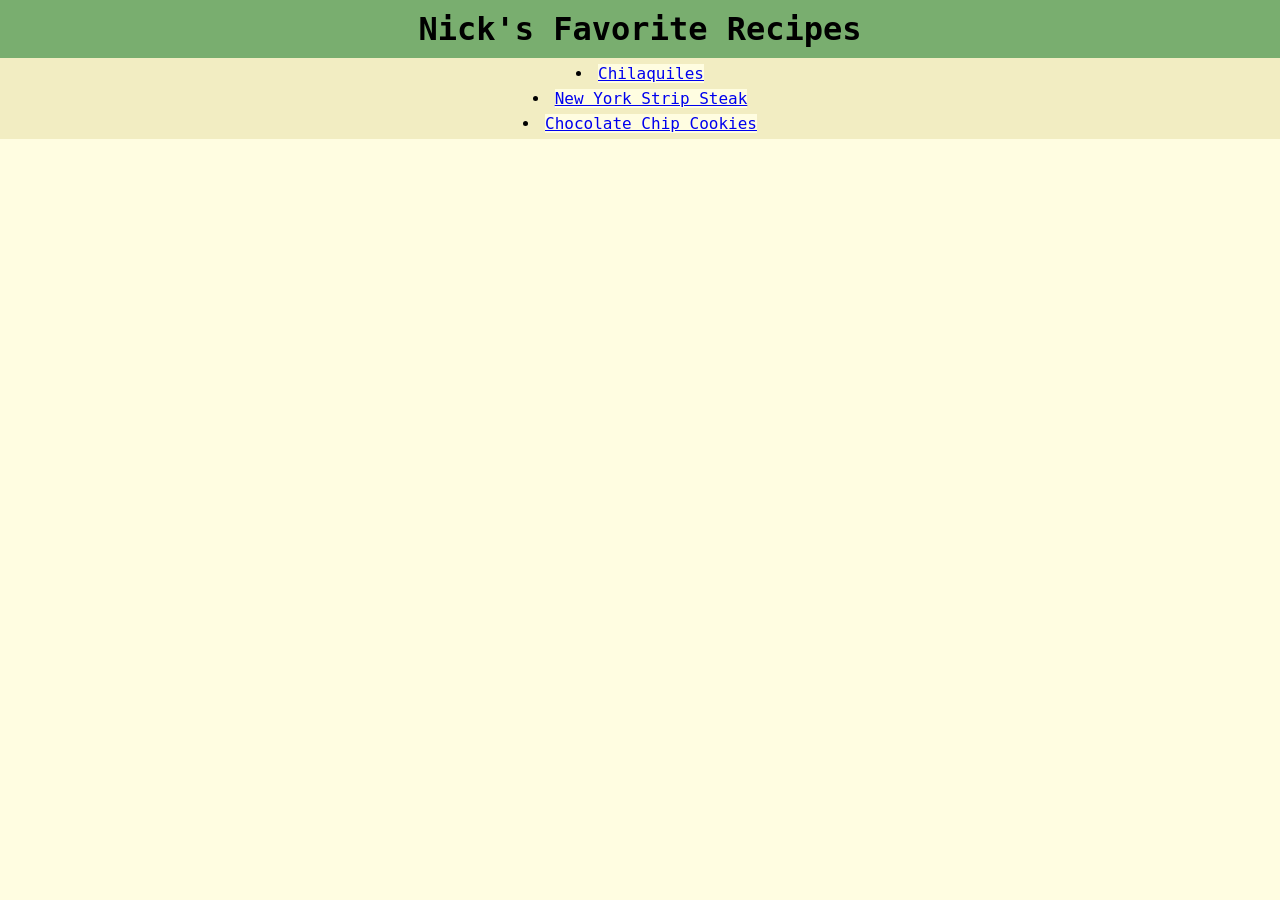
<file: index.html>
<!doctype html>
<html lang="en">
  <head>
    <meta charset="UTF-8" />
    <meta name="viewport" content="width=device-width, initial-scale=1.0" />
    <title>Odin Recipes</title>
    <link rel="stylesheet" href="styles.css">
  </head>
  <body>
    <h1 class="title">Nick's Favorite Recipes</h1>
    <ul>
      <li>
        <a href="recipes/chilaquiles.html" target="_self">Chilaquiles</a>
      </li>
      <li>
        <a href="recipes/nysteak.html" target="_self">New York Strip Steak</a>
      </li>
      <li>
        <a href="recipes/cookies.html" target="_self"
          >Chocolate Chip Cookies</a
        >
      </li>
    </ul>
  </body>
</html>
</file>
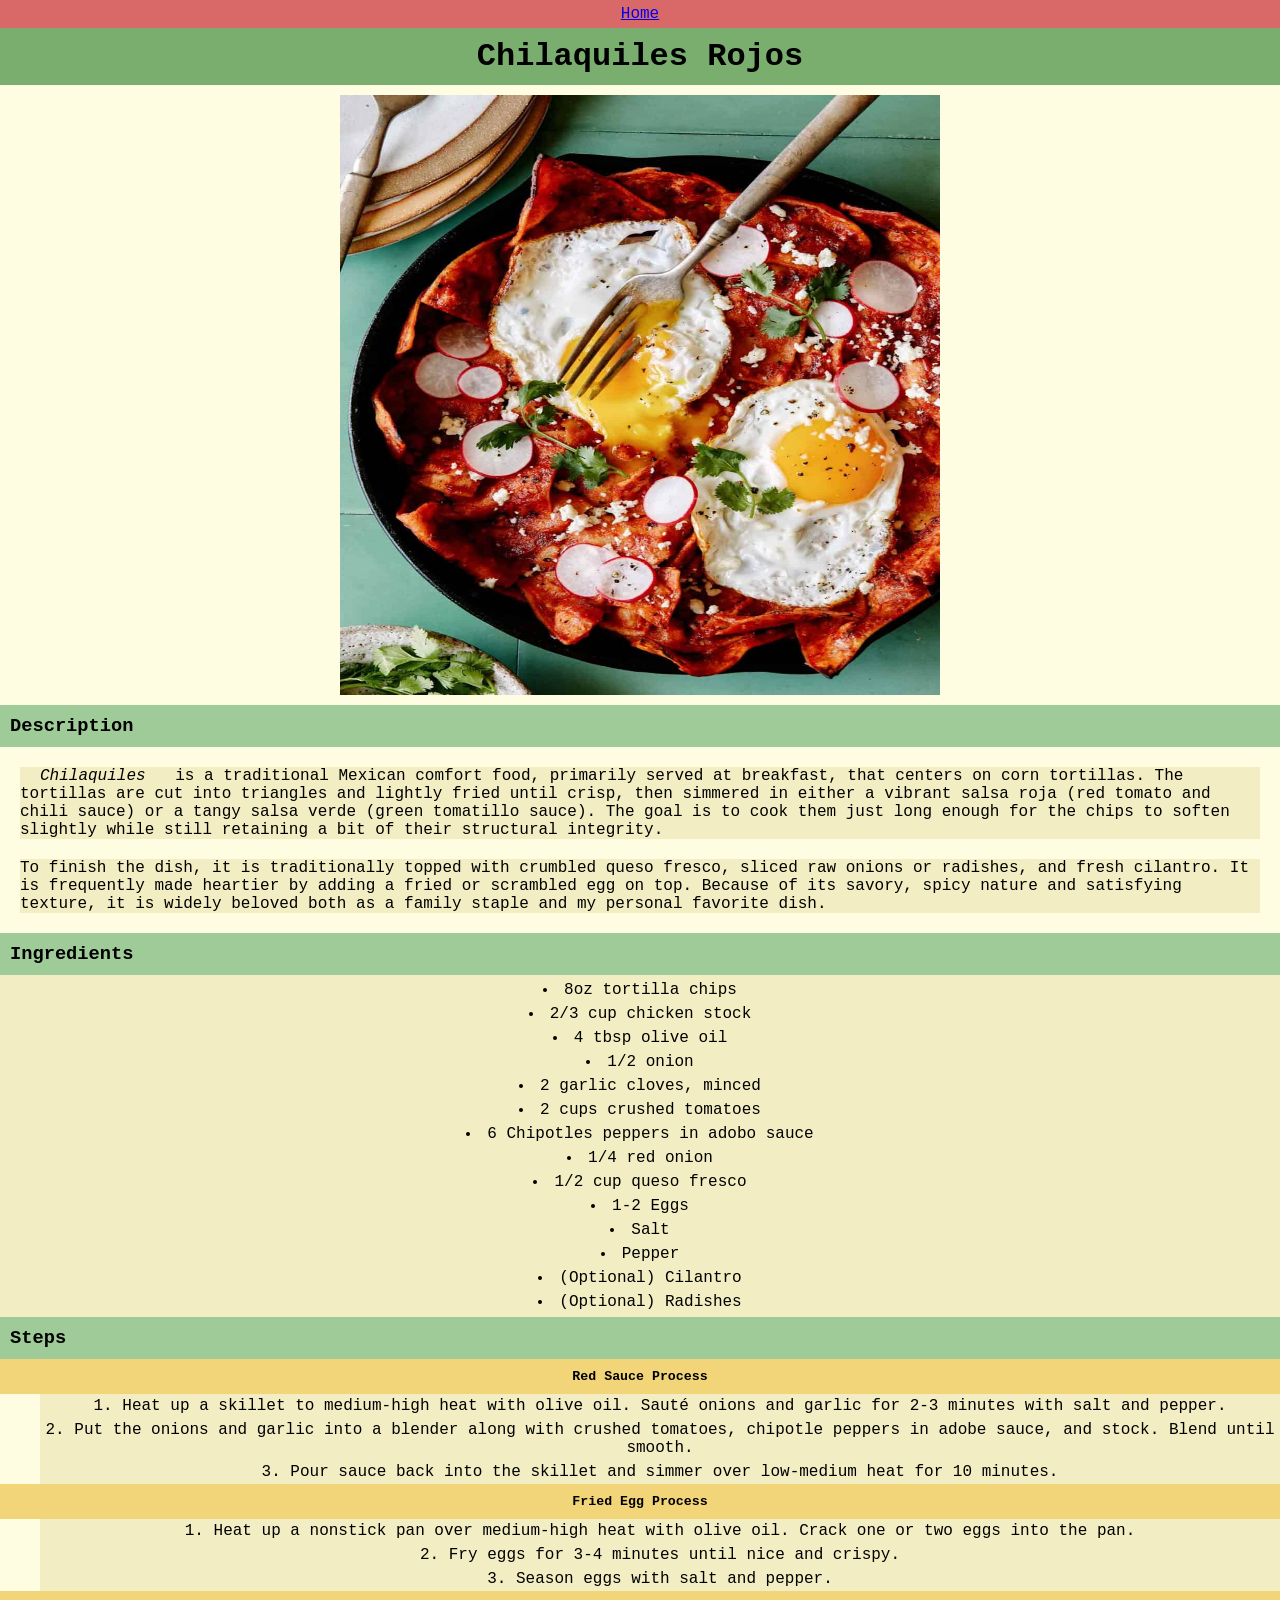
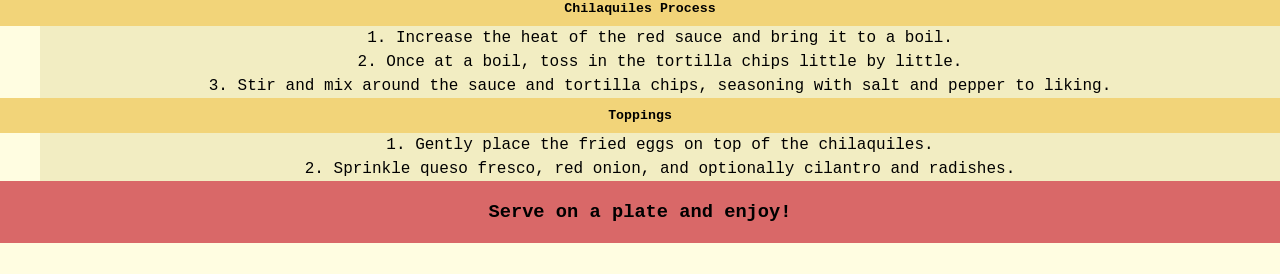
<file: recipes/chilaquiles.html>
<!doctype html>
<html lang="en">
  <head>
    <meta charset="UTF-8" />
    <meta name="viewport" content="width=device-width, initial-scale=1.0" />
    <title>Chilaquiles Recipe</title>
    <link rel="stylesheet" href="../styles.css">
  </head>
  <body>
    <a id="home" href="../index.html">Home</a>
    <h1 class="title">Chilaquiles Rojos</h1>
    <img
      src="../images/chilaquiles.jpg"
      alt="Chilaquiles Dish Photo"
      height="600"
      width="600"
    />
    <!-- Chilaquiles Description -->
    <h3 class="header">Description</h3>
    <p class="description-para">
      <em class="description-para">Chilaquiles</em> is a traditional Mexican comfort food, primarily
      served at breakfast, that centers on corn tortillas. The tortillas are cut
      into triangles and lightly fried until crisp, then simmered in either a
      vibrant salsa roja (red tomato and chili sauce) or a tangy salsa verde
      (green tomatillo sauce). The goal is to cook them just long enough for the
      chips to soften slightly while still retaining a bit of their structural
      integrity.
    </p>

    <p class="description-para2">
      To finish the dish, it is traditionally topped with crumbled queso fresco,
      sliced raw onions or radishes, and fresh cilantro. It is frequently made
      heartier by adding a fried or scrambled egg on top. Because of its savory,
      spicy nature and satisfying texture, it is widely beloved both as a family
      staple and my personal favorite dish.
    </p>
    <!-- Ingredients -->
    <h3 class="header">Ingredients</h3>
    <ul>
      <li>8oz tortilla chips</li>
      <li>2/3 cup chicken stock</li>
      <li>4 tbsp olive oil</li>
      <li>1/2 onion</li>
      <li>2 garlic cloves, minced</li>
      <li>2 cups crushed tomatoes</li>
      <li>6 Chipotles peppers in adobo sauce</li>
      <li>1/4 red onion</li>
      <li>1/2 cup queso fresco</li>
      <li>1-2 Eggs</li>
      <li>Salt</li>
      <li>Pepper</li>

      <li>(Optional) Cilantro</li>
      <li>(Optional) Radishes</li>
    </ul>

    <!-- Steps/Instructions -->
     <h3 class="header">Steps</h3>
     <h5 class="header-step">Red Sauce Process</h4>
     <ol>
      <li>Heat up a skillet to medium-high heat with olive oil. Sauté onions and garlic for 2-3 minutes with salt and pepper.</li>
      <li>Put the onions and garlic into a blender along with crushed tomatoes, chipotle peppers in adobe sauce, and stock. Blend until smooth.</li>
      <li>Pour sauce back into the skillet and simmer over low-medium heat for 10 minutes.</li>
     </ol>
     
     <h5 class="header-step">Fried Egg Process</h5>
     <ol>
      <li>Heat up a nonstick pan over medium-high heat with olive oil. Crack one or two eggs into the pan.</li>
      <li>Fry eggs for 3-4 minutes until nice and crispy.</li>
      <li>Season eggs with salt and pepper.</li>
     </ol>

     <h5 class="header-step">Chilaquiles Process</h5>
     <ol>
      <li>Increase the heat of the red sauce and bring it to a boil.</li>
      <li>Once at a boil, toss in the tortilla chips little by little.</li>
      <li>Stir and mix around the sauce and tortilla chips, seasoning with salt and pepper to liking.</li>
     </ol>

     <h5 class="header-step">Toppings</h5>
     <ol>
      <li>Gently place the fried eggs on top of the chilaquiles.</li>
      <li>Sprinkle queso fresco, red onion, and optionally cilantro and radishes.</li>
     </ol>

    <h3 class="enjoy-statement">Serve on a plate and enjoy!</h3>
  </body>
</html>
</file>
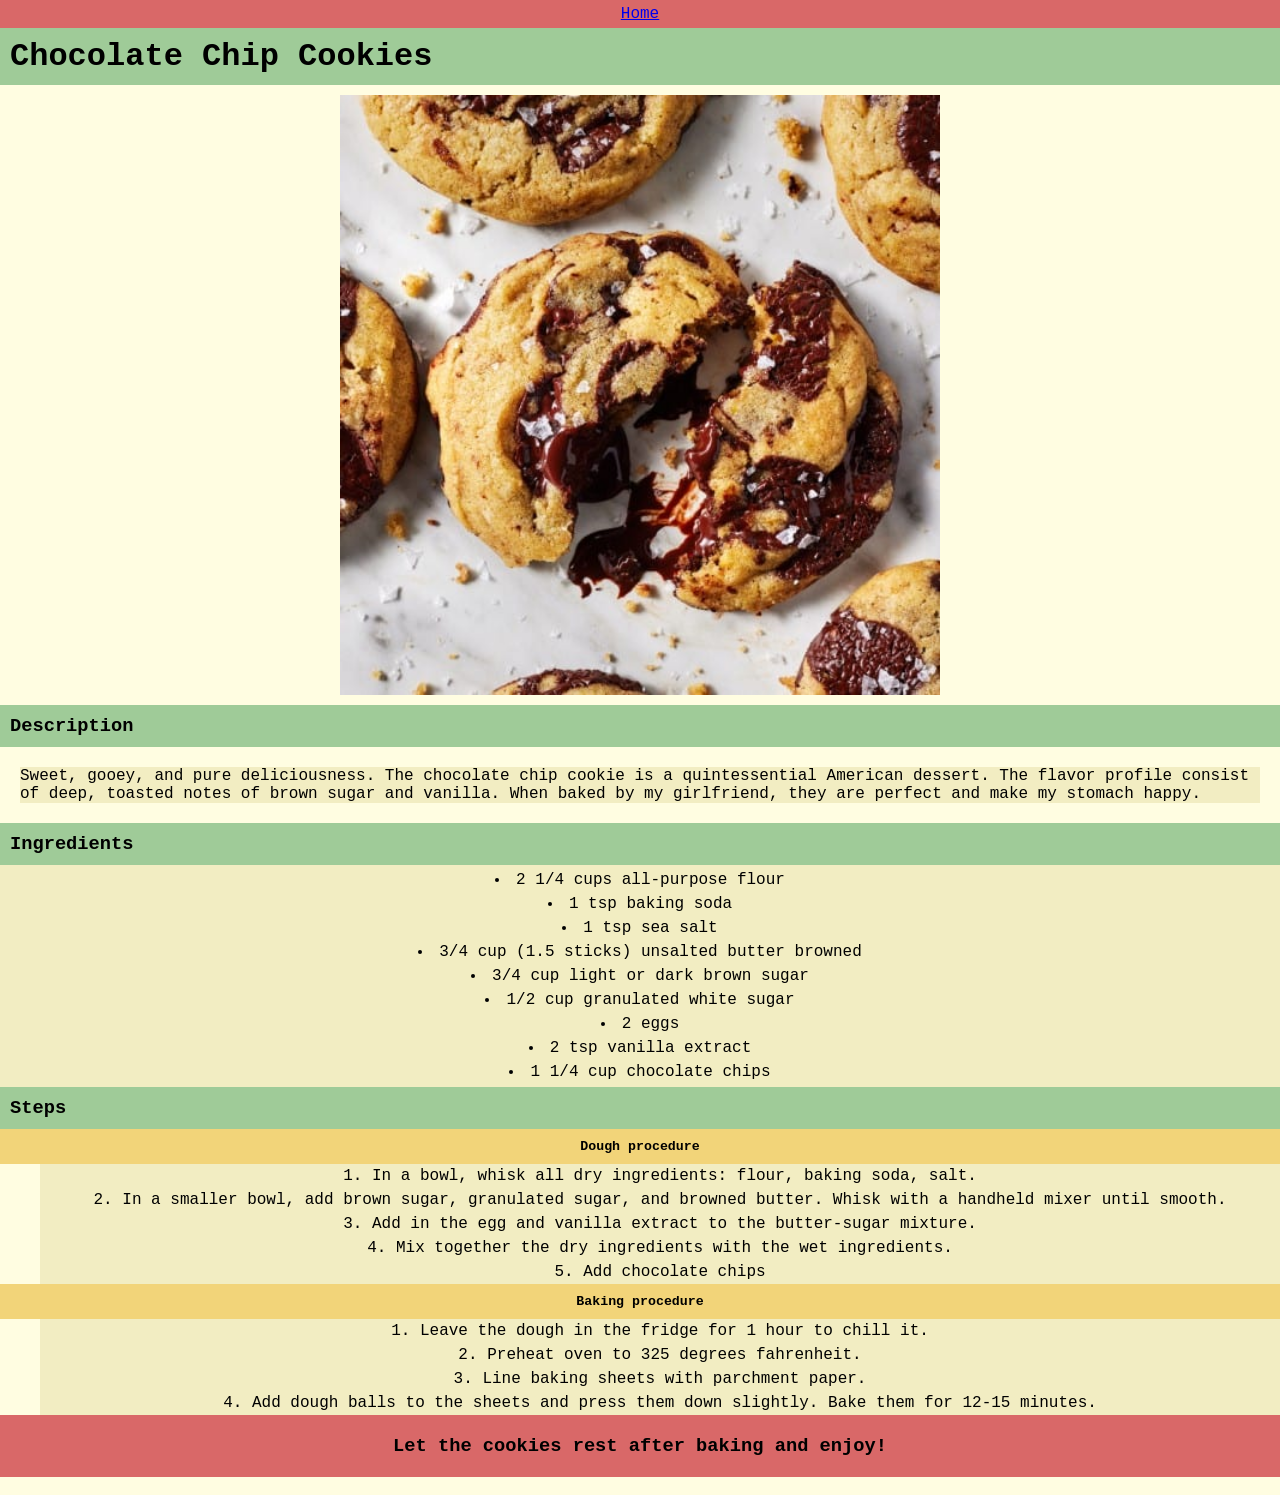
<file: recipes/cookies.html>
<!doctype html>
<html lang="en">
  <head>
    <meta charset="UTF-8" />
    <meta name="viewport" content="width=device-width, initial-scale=1.0" />
    <title>Chocolate Chip Cookies Recipe</title>
    <link rel="stylesheet" href="../styles.css">
  </head>
  <body>
    <a id="home" href="../index.html">Home</a>
    <h1 class="header">Chocolate Chip Cookies</h1>
    <img
      src="../images/chocolate-chip-cookie-recipe-500x500.jpg"
      alt="Cookie Photo"
      height="600"
      width="600"
    />
    <!-- Description -->
    <h3 class="header">Description</h3>
    <p class="description-para">
      Sweet, gooey, and pure deliciousness. The chocolate chip cookie is a
      quintessential American dessert. The flavor profile consist of deep,
      toasted notes of brown sugar and vanilla. When baked by my girlfriend,
      they are perfect and make my stomach happy.
    </p>

    <!-- Ingredients -->
    <h3 class="header">Ingredients</h3>
    <ul>
      <li>2 1/4 cups all-purpose flour</li>
      <li>1 tsp baking soda</li>
      <li>1 tsp sea salt</li>
      <li>3/4 cup (1.5 sticks) unsalted butter browned</li>
      <li>3/4 cup light or dark brown sugar</li>
      <li>1/2 cup granulated white sugar</li>
      <li>2 eggs</li>
      <li>2 tsp vanilla extract</li>
      <li>1 1/4 cup chocolate chips</li>
    </ul>

    <!-- Steps -->
    <h3 class="header">Steps</h3>
    <h5 class="header-step">Dough procedure</h5>
    <ol>
      <li>In a bowl, whisk all dry ingredients: flour, baking soda, salt.</li>
      <li>
        In a smaller bowl, add brown sugar, granulated sugar, and browned
        butter. Whisk with a handheld mixer until smooth.
      </li>
      <li>Add in the egg and vanilla extract to the butter-sugar mixture.</li>
      <li>Mix together the dry ingredients with the wet ingredients.</li>
      <li>Add chocolate chips</li>
    </ol>
    <h5 class="header-step">Baking procedure</h5>
    <ol>
      <li>Leave the dough in the fridge for 1 hour to chill it.</li>
      <li>Preheat oven to 325 degrees fahrenheit.</li>
      <li>Line baking sheets with parchment paper.</li>
      <li>
        Add dough balls to the sheets and press them down slightly. Bake them
        for 12-15 minutes.
      </li>
    </ol>

    <h3 class="enjoy-statement">Let the cookies rest after baking and enjoy!</h3>
  </body>
</html>
</file>
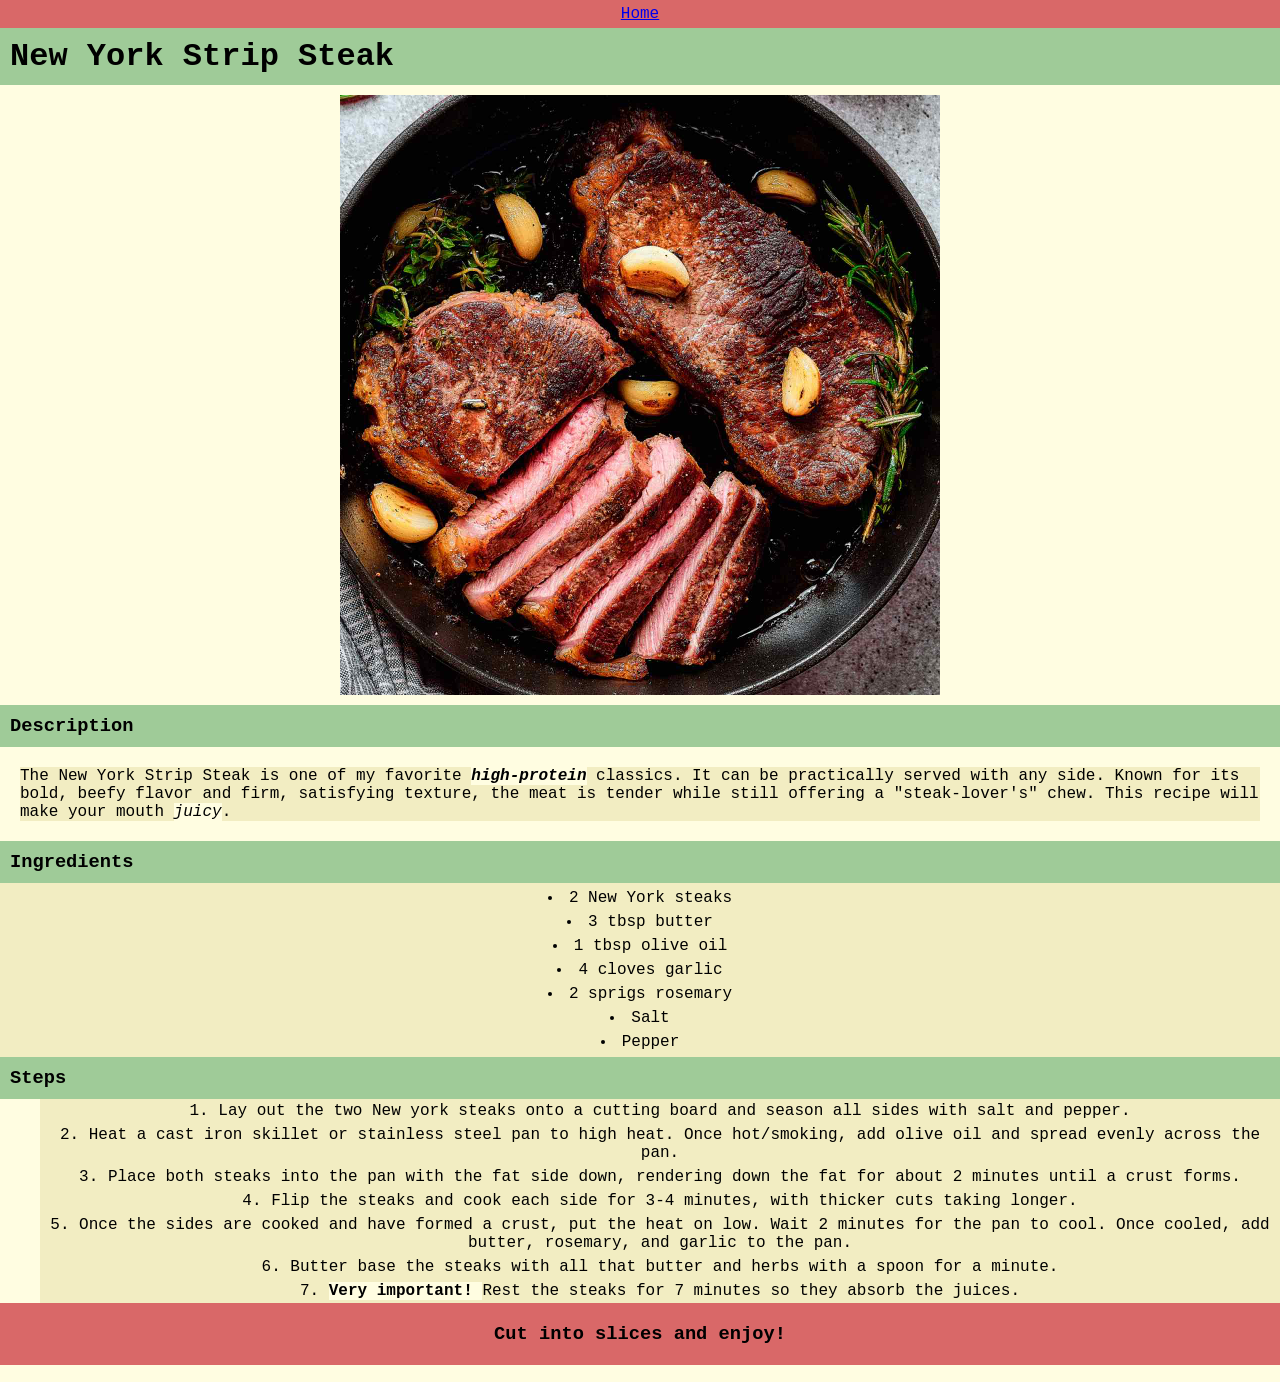
<file: recipes/nysteak.html>
<!doctype html>
<html lang="en">
  <head>
    <meta charset="UTF-8" />
    <meta name="viewport" content="width=device-width, initial-scale=1.0" />
    <title>New York Strip Steak</title>
    <link rel="stylesheet" href="../styles.css">
  </head>
  <body>
    <a id="home" href="../index.html">Home</a>
    <h1 class="header">New York Strip Steak</h1>
    <img
      src="../images/new-york-strip-steak-recipe.jpg"
      alt="New York Strip Steak Photo"
      height="600"
      width="600"
    />
    <!-- Description -->
    <h3 class="header">Description</h3>
    <p class="description-para">
      The New York Strip Steak is one of my favorite
      <em><strong>high-protein</strong></em> classics. It can be practically
      served with any side. Known for its bold, beefy flavor and firm,
      satisfying texture, the meat is tender while still offering a
      "steak-lover's" chew. This recipe will make your mouth <em>juicy</em>.
    </p>

    <!-- Ingredients -->
    <h3 class="header">Ingredients</h3>
    <ul>
      <li>2 New York steaks</li>
      <li>3 tbsp butter</li>
      <li>1 tbsp olive oil</li>
      <li>4 cloves garlic</li>
      <li>2 sprigs rosemary</li>
      <li>Salt</li>
      <li>Pepper</li>
    </ul>

    <!-- Steps -->
    <h3 class="header">Steps</h3>
    <ol>
      <li>
        Lay out the two New york steaks onto a cutting board and season all
        sides with salt and pepper.
      </li>
      <li>
        Heat a cast iron skillet or stainless steel pan to high heat. Once
        hot/smoking, add olive oil and spread evenly across the pan.
      </li>
      <li>
        Place both steaks into the pan with the fat side down, rendering down
        the fat for about 2 minutes until a crust forms.
      </li>
      <li>
        Flip the steaks and cook each side for 3-4 minutes, with thicker cuts
        taking longer.
      </li>
      <li>
        Once the sides are cooked and have formed a crust, put the heat on low.
        Wait 2 minutes for the pan to cool. Once cooled, add butter, rosemary,
        and garlic to the pan.
      </li>
      <li>
        Butter base the steaks with all that butter and herbs with a spoon for a
        minute.
      </li>
      <li>
        <strong>Very important! </strong>Rest the steaks for 7 minutes so they
        absorb the juices.
      </li>
    </ol>

    <h3 class="enjoy-statement">Cut into slices and enjoy!</h3>
  </body>
</html>
</file>
<file: styles.css>
* {
    font-family: monospace, "Courier New";
    background-color: #FFFDE1;
    margin: 0px;
}

.title {
    background-color: #79AE6F;
    margin: auto;
    padding: 10px;
    text-align: center;
    font-weight: 800px;
}

ul,li {
    background-color: #F2EDC2;
    padding: 3px;
    margin: auto;
    text-align: center;
    list-style-position: inside;
    font-weight: 300px;
}

#home {
    background-color: #D96868;
    text-align: center;
    margin: auto;
    display: block;
    padding: 5px;
}

img {
    display: block;
    margin-left: auto;
    margin-right: auto;
    margin-top: 10px;
    margin-bottom: 10px;
    background-color: #9FCB98;
}

.header {
    background-color: #9FCB98;
    padding: 10px;
    margin: 0px;
}

.description-para, .description-para2 {
    background-color: #F2EDC2;
    margin: 20px;
}

.description-para2 {
    margin-top: 20px;
}

em {
    display: inline;
    margin: 0px;
}

.header-step {
    font-weight: 900px;
    padding: 10px;
    text-align: center;
    background-color: #F2D479;
}

.enjoy-statement {
    text-align: center;
    font-weight: 1000px;
    padding: 20px;
    background-color: #D96868;
}
</file>
